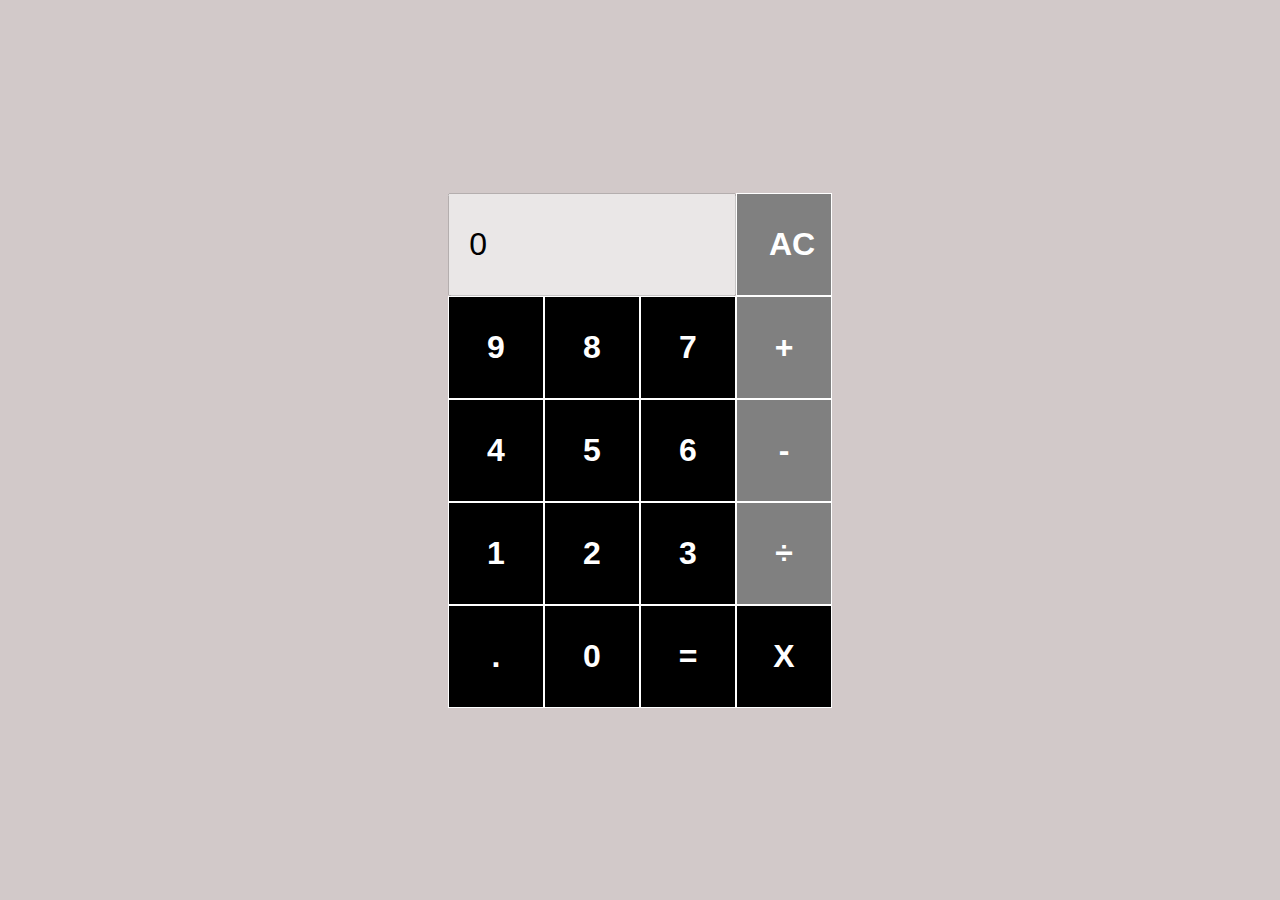
<file: project/Calculator/index.html>
<!DOCTYPE html>
<html lang="en">
<head>
    <meta charset="UTF-8">
    <meta name="viewport" content="width=device-width, initial-scale=1.0">
    <title>Document</title>
    <link rel="stylesheet" href="index.css">
</head>
<body>
    <div class="wrapper">
        <div class="wrap1">
            <input type="text"  id="cal"  value="" placeholder="0" disabled>
            <button type="button"  class="btn symbolBtn" value="AC">AC</button>
        </div>
        <div class="wrap2">
        </div>
    </div>
    <script src="index.js"></script>
</body>
</html>
</file>
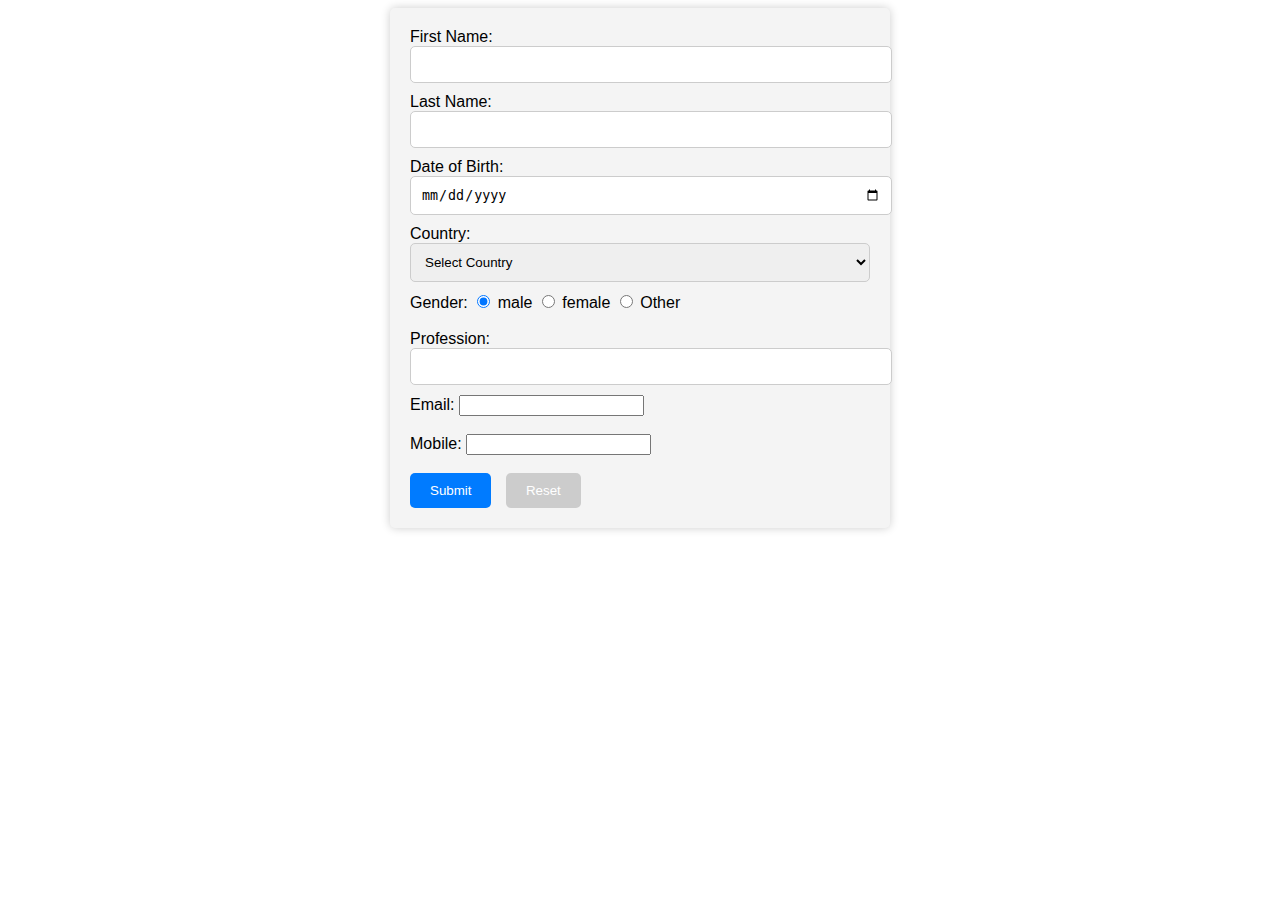
<file: project/form.html>
<!DOCTYPE html>
<html>
<head>
    <title>Survey Form</title>
    <style>
        body {
            font-family: Arial, sans-serif;
        }
        .container {
            max-width: 500px;
            margin: 0 auto;
        }
        form {
            background: #f4f4f4;
            padding: 20px;
            border-radius: 5px;
            box-shadow: 0 0 10px rgba(0, 0, 0, 0.2);
        }
        label {
            
            margin-bottom: 5px;
        }
        input[type="text"],
        input[type="date"],
        select {
            width: 100%;
            padding: 10px;
            margin-bottom: 10px;
            border: 1px solid #ccc;
            border-radius: 5px;
        }
        input[type="checkbox"] {
            margin-right: 5px;
        }
        button[type="submit"],
        button[type="reset"] {
            padding: 10px 20px;
            background: #007BFF;
            color: #fff;
            border: none;
            border-radius: 5px;
            cursor: pointer;
        }
        button[type="reset"] {
            background: #ccc;
            margin-left: 10px;
        }
        .popup {
            display: none;
            position: fixed;
            top: 50%;
            left: 50%;
            transform: translate(-50%, -50%);
            background: #fff;
            padding: 20px;
            border: 1px solid #ccc;
            box-shadow: 0 2px 5px rgba(0, 0, 0, 0.3);
            z-index: 1;
        }
    </style>
</head>
<body>
    <div class="container">
        <form id="surveyForm">
            <label for="firstName">First Name:</label>
            <input type="text" id="firstName" pattern="[A-Za-z ]+" title="Only letters and spaces are allowed" required>
            
            <label for="lastName">Last Name:</label>
            <input type="text" id="lastName" pattern="[A-Za-z ]+" title="Only letters and spaces are allowed" required>
            
            <label for="dob">Date of Birth:</label>
            <input type="date" id="dob" required>
            
            <label for="country">Country:</label>
            <select id="country" required>
                <option value="">Select Country</option>
                <option value="USA">USA</option>
                <option value="Canada">Canada</option>
                <option value="UK">United Kingdom</option>
                <option value="Australia">Australia</option>
                <option value="Germany">Germany</option>
                <option value="France">France</option>
                <option value="Japan">Japan</option>
                <option value="China">China</option>
                <option value="Brazil">Brazil</option>
                <option value="India">India</option>
                <option value="South Africa">South Africa</option>
                <option value="Mexico">Mexico</option>
                <option value="Russia">Russia</option>
                <!-- Add more countries -->
            </select>
            
            <label >Gender:</label>
            <label for="male" class="radio-inline">
                <input type="radio" name="gender" id="male" checked> male 
            </label>
            <label for="female" class="radio-inline">
                <input type="radio" name="gender" id="female"> female 
            </label>
            <label for="other" class="radio-inline">
                    <input type="radio" name="gender" id="other"> Other
             </label> <br><br>   
            
            <label for="profession">Profession:</label>
            <input type="text" id="profession" required>
            
            <label for="email">Email:</label>
            <input type="email" id="email" required><br><br>
            
            <label for="mobile">Mobile:   </label>
            <input type="tel" id="mobile" pattern="[0-9]{10}" title="Mobile number should be exactly 10 digits" maxlength="10" required><br><br>
            
            <button type="submit" onclick="submitForm()">Submit</button>
            <button type="reset">Reset</button>

            
        </form>
    </div>

    <div id="popup" class="popup">
        <h2>Survey Submission</h2>
        <div id="popupContent"></div>
        <button onclick="closePopup()">Close</button>
    </div>

    <script>
        function submitForm() {
            if (validateForm()) {
                const firstName = document.getElementById("firstName").value;
                const lastName = document.getElementById("lastName").value;
                const dob = document.getElementById("dob").value;
                const country = document.getElementById("country").value;
                const genderElement = document.querySelector('input[name="gender"]:checked');
                const gender = genderElement ? genderElement.nextElementSibling.textContent : 'Not specified';
                const profession = document.getElementById("profession").value;
                const email = document.getElementById("email").value;
                const mobile = document.getElementById("mobile").value;

                const popupContent = `
                    <p><strong>First Name:</strong> ${firstName}</p>
                    <p><strong>Last Name:</strong> ${lastName}</p>
                    <p><strong>Date of Birth:</strong> ${dob}</p>
                    <p><strong>Country:</strong> ${country}</p>
                    <p><strong>Gender:</strong> ${gender}</p>
                    <p><strong>Profession:</strong> ${profession}</p>
                    <p><strong>Email:</strong> ${email}</p>
                    <p><strong>Mobile Number:</strong> ${mobile}</p>
                `;

                const popup = document.getElementById("popup");
                document.getElementById("popupContent").innerHTML = popupContent;
                popup.style.display = "block";

                resetForm();
            }
        }

        function validateForm() {
            const email = document.getElementById("email").value;
            const mobile = document.getElementById("mobile").value;

            // Basic email validation (pattern match)
            const emailPattern = /^[a-zA-Z0-9._-]+@[a-zA-Z0-9.-]+\.[a-zA-Z]{2,4}$/;
            if (!emailPattern.test(email)) {
                alert("Please enter a valid email address.");
                return false;
            }

            return true;
        }

        function resetForm() {
            document.getElementById("surveyForm").reset();
        }

        function closePopup() {
            document.getElementById("popup").style.display = "none";
        }
    </script>
</body>
</html>
</file>
<file: project/Calculator/index.css>
/*
* Prefixed by https://autoprefixer.github.io
* PostCSS: v8.4.14,
* Autoprefixer: v10.4.7
* Browsers: last 4 version
*/

*{
    padding: 0;
    margin: 0;
    -webkit-box-sizing: border-box;
            box-sizing: border-box;
}
body{
    width: 100vw;
    height: 100vh;
    background-color: rgb(210, 201, 201);
}
.wrapper{
    width: 100%;
    height: 100%;
    display: -webkit-box;
    display: -ms-flexbox;
    display: flex;
    -webkit-box-orient: vertical;
    -webkit-box-direction: normal;
        -ms-flex-direction: column;
            flex-direction: column;
    -webkit-box-pack: center;
        -ms-flex-pack: center;
            justify-content: center;
    -webkit-box-align: center;
        -ms-flex-align: center;
            align-items: center;

}
input::-webkit-input-placeholder{
    color: black;
}
input::-moz-placeholder{
    color: black;
}
input:-ms-input-placeholder{
    color: black;
}
input::-ms-input-placeholder{
    color: black;
}
input::placeholder{
    color: black;
}
input:disabled{
    color: black;
}
.wrap1{
    width: 30%;
    display: -ms-grid;
    display: grid;
    -ms-grid-columns: 75% 25%;
    grid-template-columns: 75% 25%;

}

.wrap2{
    display: -ms-grid;
    display: grid;
    width: 30%;
    grid-template-columns: repeat(4,1fr);
}

#cal{ 
    font-weight:400;
    font-size: 2rem;
    padding: 1.2rem;
}
.btn{
    color: white;
    text-align: center;
    border: 0.6px solid; 
    padding: 2rem;
    font-weight: 600;
    font-size: 2rem;

}
.symbolBtn{
    background-color: gray;
    -webkit-transition: 0.5s;
    -o-transition: 0.5s;
    transition: 0.5s;
}
.symbolBtn:hover{
    background-color: rgb(91, 87, 87);
}
.specialBtn{
    background-color: black;
    -webkit-transition: 0.5s;
    -o-transition: 0.5s;
    transition: 0.5s;

}
.specialBtn:hover{
    background-color: rgba(0, 0, 0, 0.892) !important;
   
}

.numberBtn{
    background-color:black;
    -webkit-transition: 0.5s;
    -o-transition: 0.5s;
    transition: 0.5s;

}
.numberBtn:hover{
    background-color: rgba(0, 0, 0, 0.892);
}

@media screen and (max-width:1000px) {
    .wrap1{
        width: 60%;
    }
    .wrap2{
        width: 60%;
    }
    
}

@media screen and (max-width:768px) {
    .wrap1{
        width: 80%;
    }
    .wrap2{
        width: 80%;
    }
    .btn{
        padding: 1.5rem;

    }
    
}
@media screen and (max-width:425px) {

    .wrap1{
        width: 90%;
    }
    .wrap2{
        width: 90%;
    }
    .btn{
        padding: 1.5rem;
    }
    
}
@media screen and (max-width:425px) {

    .wrap1{
        width: 95%;
    }
    .wrap2{
        width: 95%;
    }
    .btn{
        padding: 1.7rem 1.5rem;
    }
    
}
</file>
